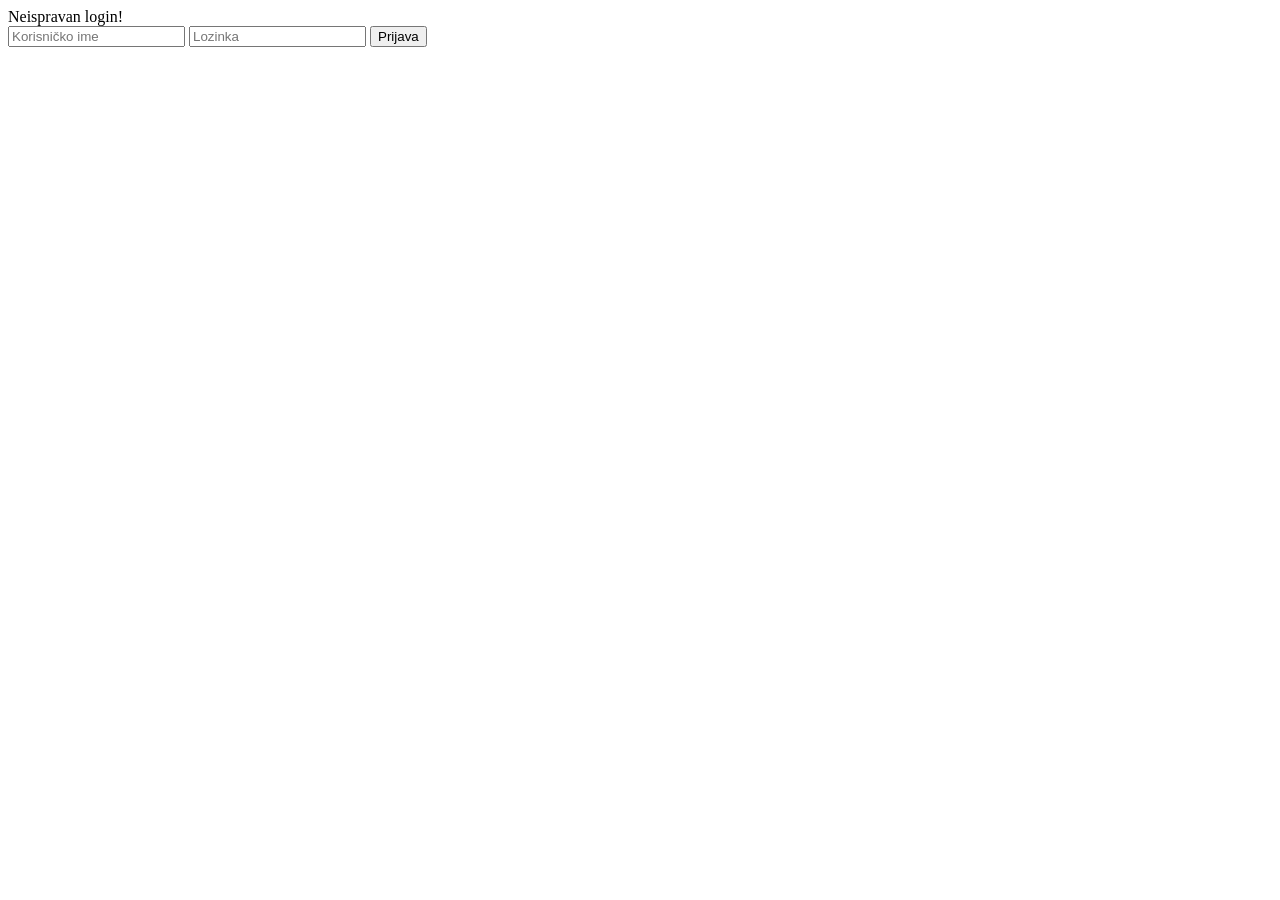
<file: src/main/webapp/login-greska.html>
<!DOCTYPE html>
<html lang="en">
<head>
    <meta charset="UTF-8">
    <title>Login Form</title>
</head>
<body>
<span>Neispravan login!</span>
<!-- src/main/webapp/login.html -->
<form method="POST" action="j_security_check">
    <input type="text"     name="j_username" placeholder="Korisničko ime"/>
    <input type="password" name="j_password" placeholder="Lozinka"/>
    <button type="submit">Prijava</button>
</form>

</body>
</html>
</file>
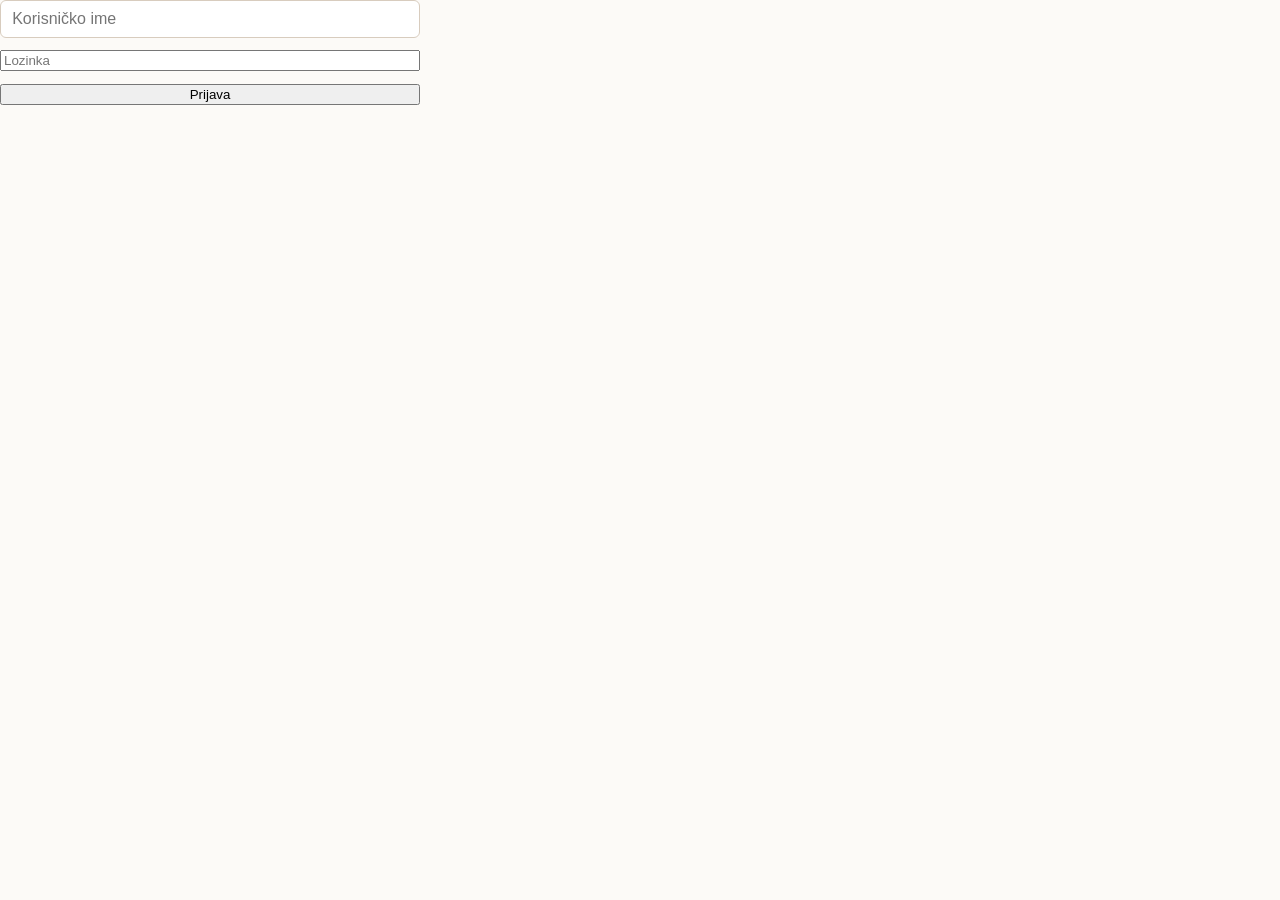
<file: src/main/webapp/login.html>
<!DOCTYPE html>
<html lang="hr" xmlns:th="http://www.thymeleaf.org">
<html lang="en">
<head>
    <meta charset="UTF-8">
    <title>Login Form</title>
    <link rel="stylesheet" th:href="@{/css/stil.css}" href="css/stil.css">
</head>
<body>
<!-- src/main/webapp/login.html -->
<div>
    <form method="POST" action="j_security_check">
        <input type="text"     name="j_username" placeholder="Korisničko ime"/>
        <input type="password" name="j_password" placeholder="Lozinka"/>
        <button type="submit">Prijava</button>
    </form>
</div>

</body>
</html>
</file>
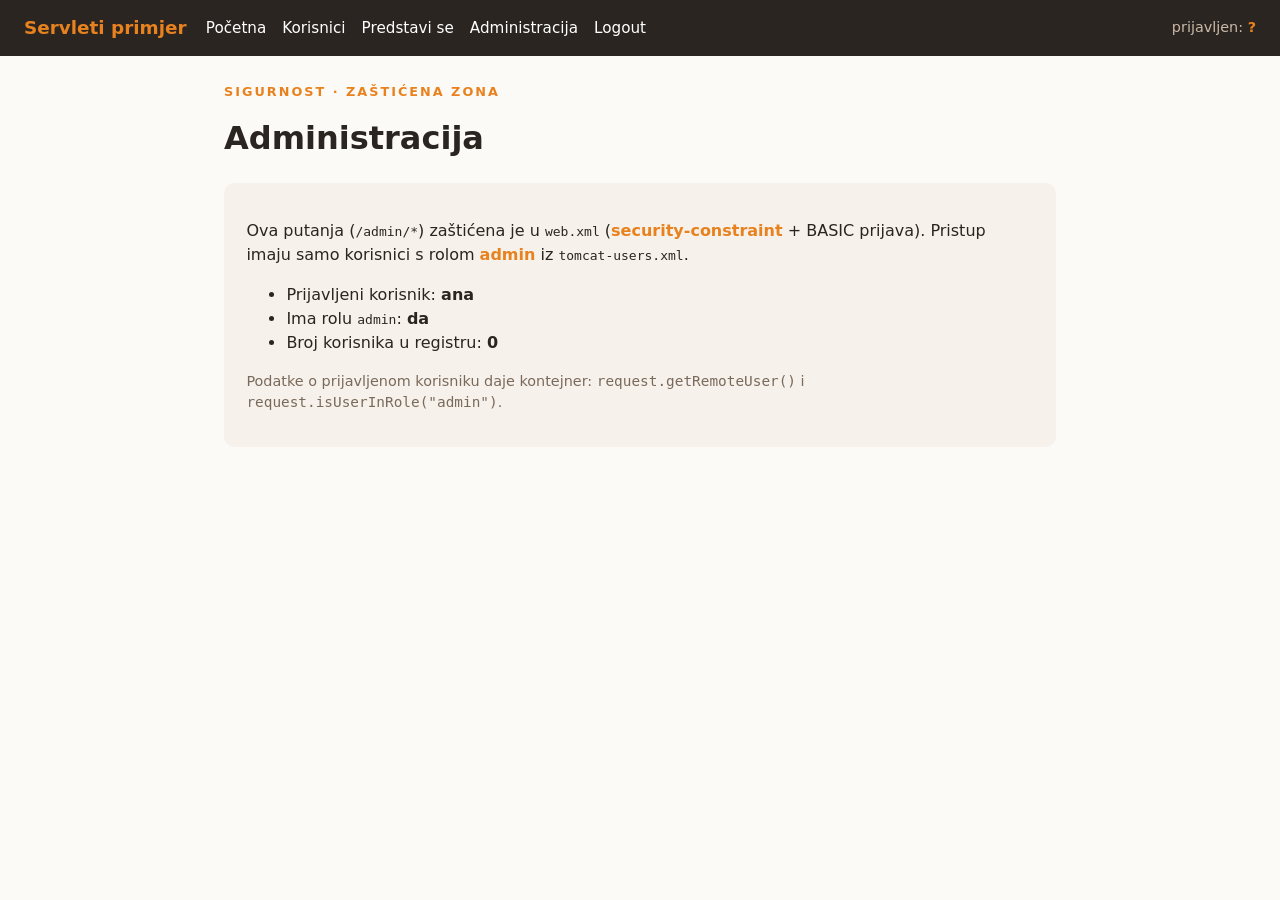
<file: src/main/webapp/WEB-INF/views/admin.html>
<!DOCTYPE html>
<html lang="hr" xmlns:th="http://www.thymeleaf.org">
<head>
    <meta charset="UTF-8">
    <title>Administracija</title>
    <link rel="stylesheet" th:href="@{/css/stil.css}" href="../../css/stil.css">
</head>
<body>
<header class="traka">
    <span class="logo">Servleti primjer</span>
    <nav>
        <a th:href="@{/pocetna}" href="#">Početna</a>
        <a th:href="@{/korisnici}" href="#">Korisnici</a>
        <a th:href="@{/predstavi-se}" href="#">Predstavi se</a>
        <a th:href="@{/admin/pregled}" href="#">Administracija</a>
        <a th:href="@{/odjava}" href="#">Logout</a>
    </nav>
    <span class="desno">
        prijavljen: <span class="naglasak" th:text="${korisnik}">?</span>
    </span>
</header>

<main>
    <p class="kicker">Sigurnost · zaštićena zona</p>
    <h1>Administracija</h1>

    <div class="kartica">
        <p>
            Ova putanja (<code>/admin/*</code>) zaštićena je u <code>web.xml</code>
            (<span class="naglasak">security-constraint</span> + BASIC prijava). Pristup imaju
            samo korisnici s rolom <span class="naglasak">admin</span> iz
            <code>tomcat-users.xml</code>.
        </p>
        <ul>
            <li>Prijavljeni korisnik: <strong th:text="${korisnik}">ana</strong></li>
            <li>Ima rolu <code>admin</code>:
                <strong th:text="${jeAdmin} ? 'da' : 'ne'">da</strong></li>
            <li>Broj korisnika u registru: <strong th:text="${brojKorisnika}">0</strong></li>
        </ul>
        <p class="napomena">
            Podatke o prijavljenom korisniku daje kontejner:
            <code>request.getRemoteUser()</code> i <code>request.isUserInRole("admin")</code>.
        </p>
    </div>
</main>
</body>
</html>
</file>
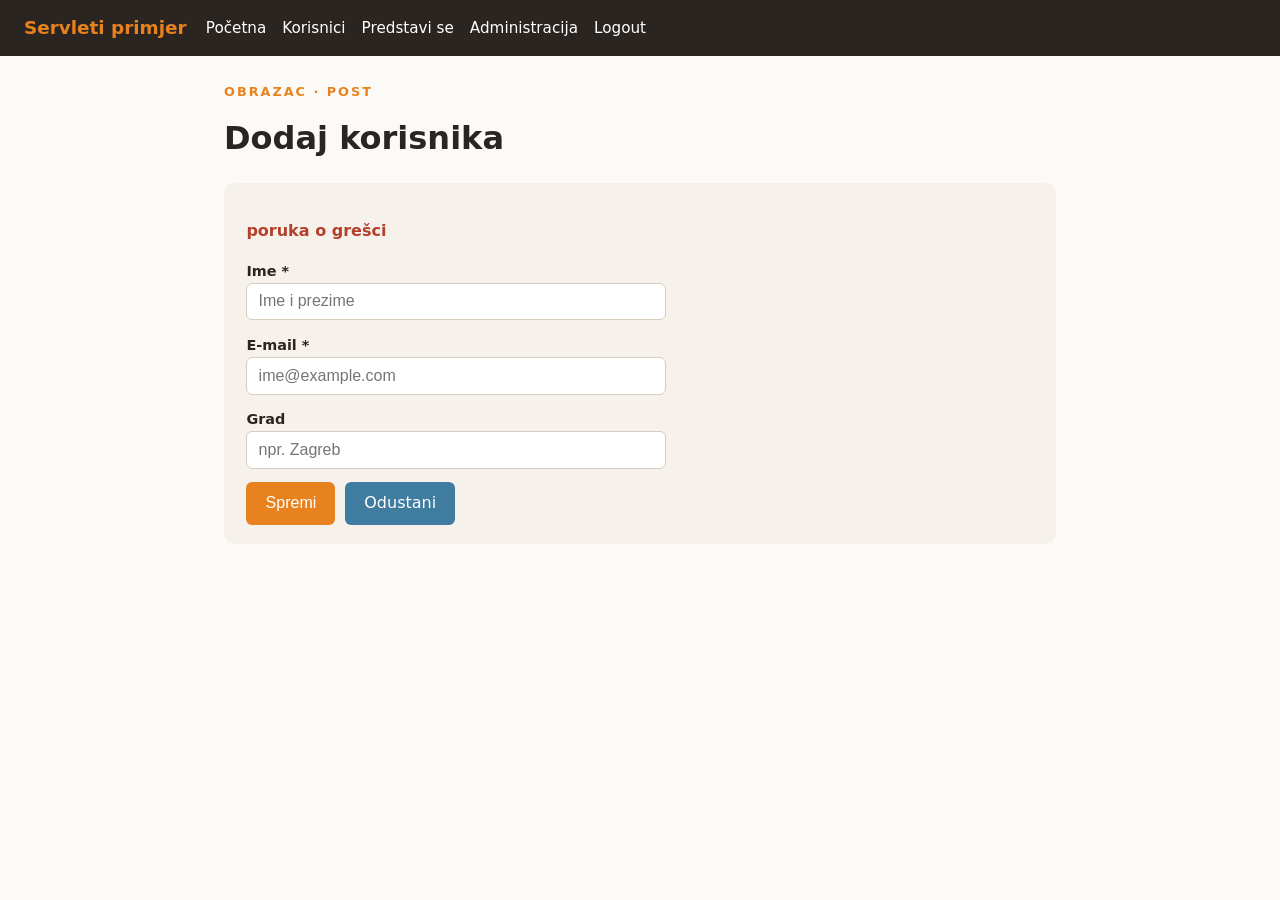
<file: src/main/webapp/WEB-INF/views/dodaj.html>
<!DOCTYPE html>
<html lang="hr" xmlns:th="http://www.thymeleaf.org">
<head>
    <meta charset="UTF-8">
    <title>Dodaj korisnika</title>
    <link rel="stylesheet" th:href="@{/css/stil.css}" href="../../css/stil.css">
</head>
<body>
<header class="traka">
    <span class="logo">Servleti primjer</span>
    <nav>
        <a th:href="@{/pocetna}" href="#">Početna</a>
        <a th:href="@{/korisnici}" href="#">Korisnici</a>
        <a th:href="@{/predstavi-se}" href="#">Predstavi se</a>
        <a th:href="@{/admin/pregled}" href="#">Administracija</a>
        <a th:href="@{/odjava}" href="#">Logout</a>
    </nav>
</header>

<main>
    <p class="kicker">Obrazac · POST</p>
    <h1>Dodaj korisnika</h1>

    <div class="kartica">
        <p class="greska" th:if="${greska}" th:text="${greska}">poruka o grešci</p>

        <!-- doPost obrađuje slanje, zatim radi redirect na /korisnici (PRG) -->
        <form th:action="@{/korisnici/dodaj}" method="post" action="#">
            <div>
                <label for="ime">Ime *</label>
                <input type="text" id="ime" name="ime" th:value="${ime}" placeholder="Ime i prezime">
            </div>
            <div>
                <label for="email">E-mail *</label>
                <input type="email" id="email" name="email" th:value="${email}" placeholder="ime@example.com">
            </div>
            <div>
                <label for="grad">Grad</label>
                <input type="text" id="grad" name="grad" th:value="${grad}" placeholder="npr. Zagreb">
            </div>
            <div style="display:flex; gap:0.6rem;">
                <button type="submit" class="gumb">Spremi</button>
                <a th:href="@{/korisnici}" href="#" class="gumb sekundarni">Odustani</a>
            </div>
        </form>
    </div>
</main>
</body>
</html>
</file>
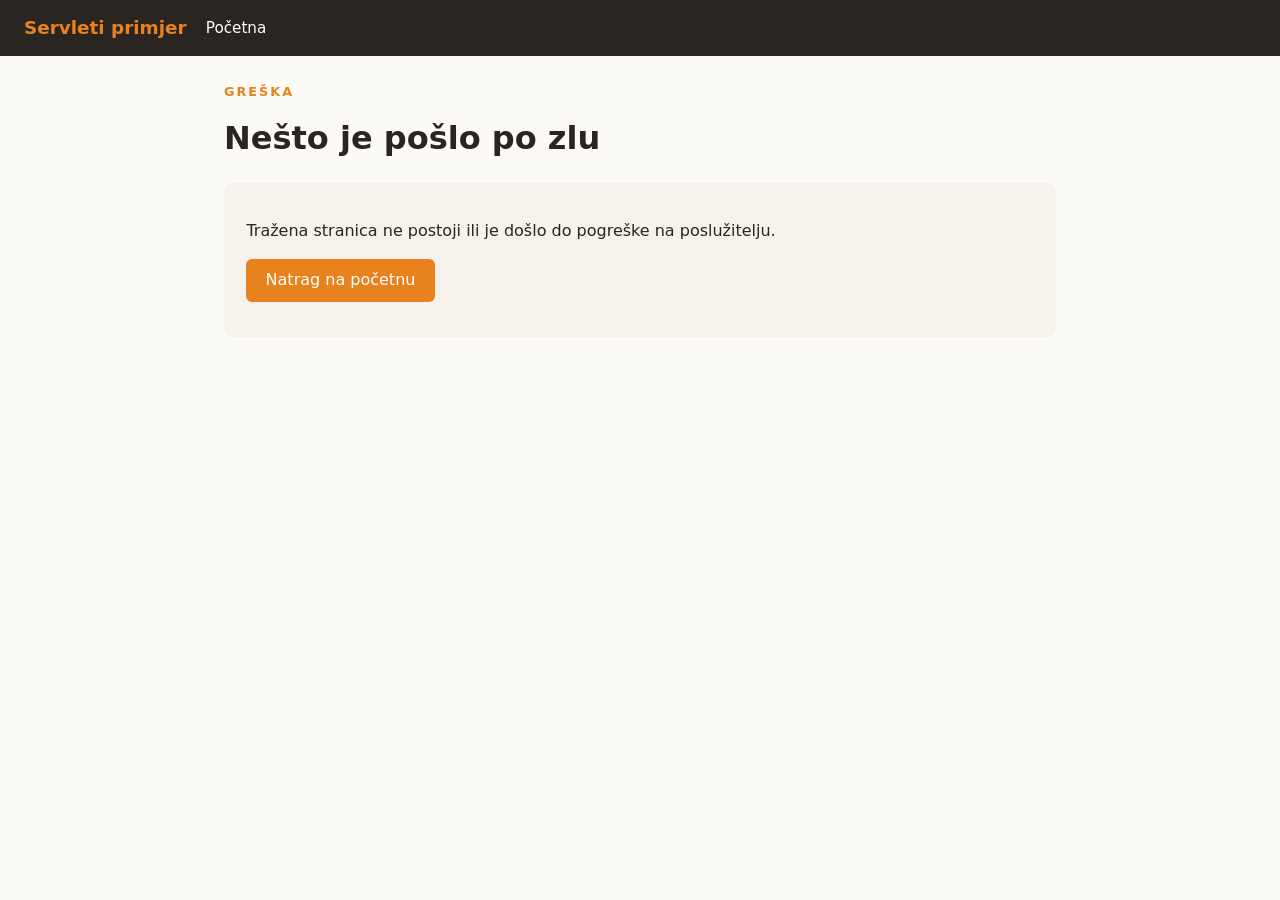
<file: src/main/webapp/WEB-INF/views/greska.html>
<!DOCTYPE html>
<html lang="hr" xmlns:th="http://www.thymeleaf.org">
<head>
    <meta charset="UTF-8">
    <title>Greška</title>
    <link rel="stylesheet" th:href="@{/css/stil.css}" href="../../css/stil.css">
</head>
<body>
<header class="traka">
    <span class="logo">Servleti primjer</span>
    <nav>
        <a th:href="@{/pocetna}" href="#">Početna</a>
    </nav>
</header>

<main>
    <p class="kicker">Greška</p>
    <h1>Nešto je pošlo po zlu</h1>
    <div class="kartica">
        <p>Tražena stranica ne postoji ili je došlo do pogreške na poslužitelju.</p>
        <p><a th:href="@{/pocetna}" href="#" class="gumb">Natrag na početnu</a></p>
    </div>
</main>
</body>
</html>
</file>
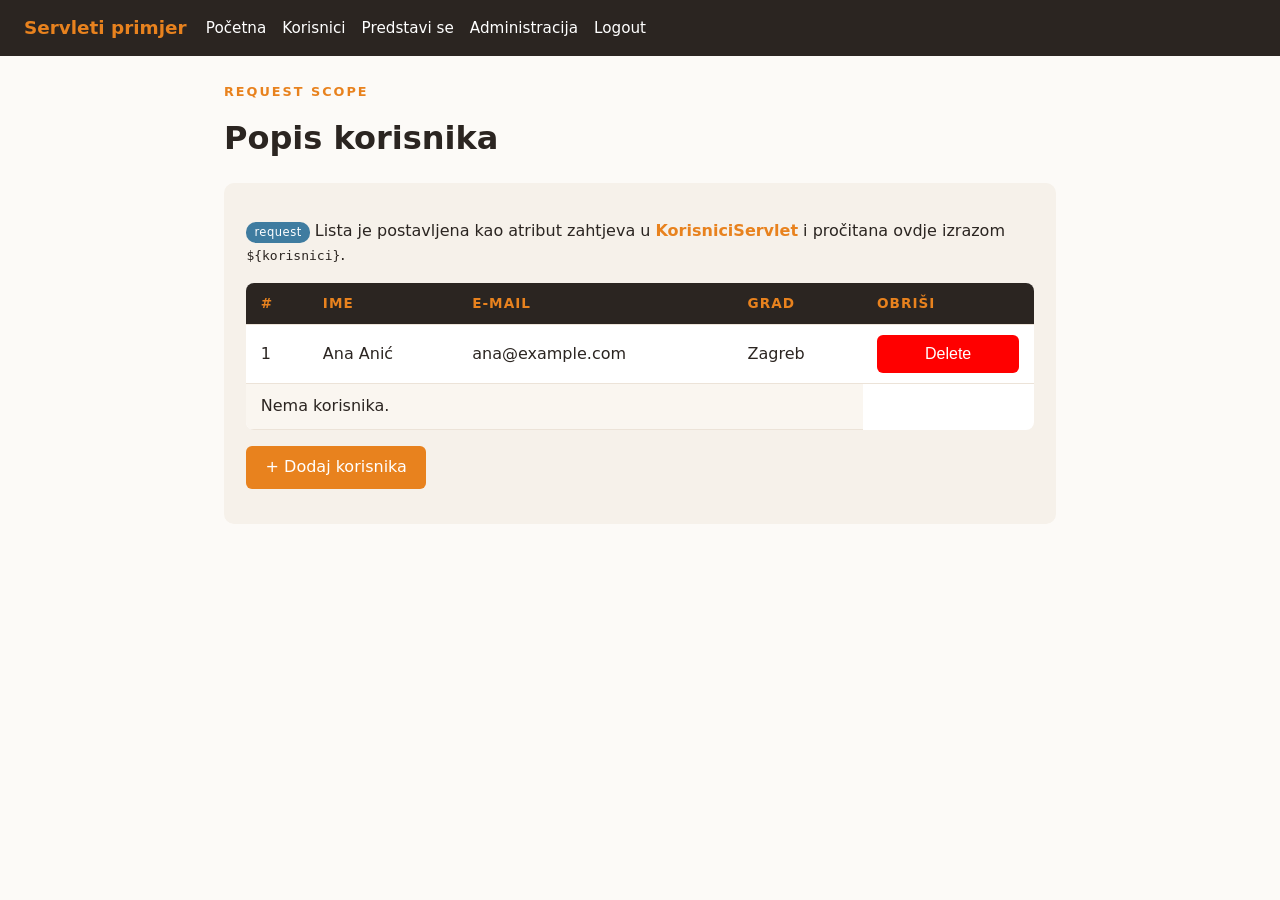
<file: src/main/webapp/WEB-INF/views/korisnici.html>
<!DOCTYPE html>
<html lang="hr" xmlns:th="http://www.thymeleaf.org">
<head>
    <meta charset="UTF-8">
    <title>Korisnici</title>
    <link rel="stylesheet" th:href="@{/css/stil.css}" href="../../css/stil.css">
</head>
<body>
<header class="traka">
    <span class="logo">Servleti primjer</span>
    <nav>
        <a th:href="@{/pocetna}" href="#">Početna</a>
        <a th:href="@{/korisnici}" href="#">Korisnici</a>
        <a th:href="@{/predstavi-se}" href="#">Predstavi se</a>
        <a th:href="@{/admin/pregled}" href="#">Administracija</a>
        <a th:href="@{/odjava}" href="#">Logout</a>
    </nav>
</header>

<main>
    <p class="kicker">Request scope</p>
    <h1>Popis korisnika</h1>

    <div class="kartica">
        <p>
            <span class="scope-tag">request</span>
            Lista je postavljena kao atribut zahtjeva u
            <span class="naglasak">KorisniciServlet</span> i pročitana ovdje izrazom
            <code>${korisnici}</code>.
        </p>

        <table>
            <thead>
            <tr>
                <th>#</th>
                <th>Ime</th>
                <th>E-mail</th>
                <th>Grad</th>
                <th th:if="${userRole == 'admin'}">
                    Obriši
                </th>
            </tr>
            </thead>
            <tbody>
            <!-- th:each: petlja po kolekciji iz request scopea -->
            <tr th:each="k : ${korisnici}">
                <td th:text="${k.id}">1</td>
                <td th:text="${k.ime}">Ana Anić</td>
                <td th:text="${k.email}">ana@example.com</td>
                <td th:text="${k.grad}">Zagreb</td>
                <td th:if="${userRole == 'admin'}">
                    <form th:action="@{korisnici}" method="post" th:object="${k}">
                        <input type="hidden" th:name="id" th:value="${k.id}"/>
                        <button type="submit" value="Delete" class="obrisi-gumb">Delete</button>
                    </form>
                </td>
            </tr>
            <tr th:if="${#lists.isEmpty(korisnici)}">
                <td colspan="4">Nema korisnika.</td>
            </tr>
            </tbody>
        </table>

        <p style="margin-top:1rem">
            <a th:href="@{/korisnici/dodaj}" href="#" class="gumb">+ Dodaj korisnika</a>
        </p>
    </div>
</main>
</body>
</html>
</file>
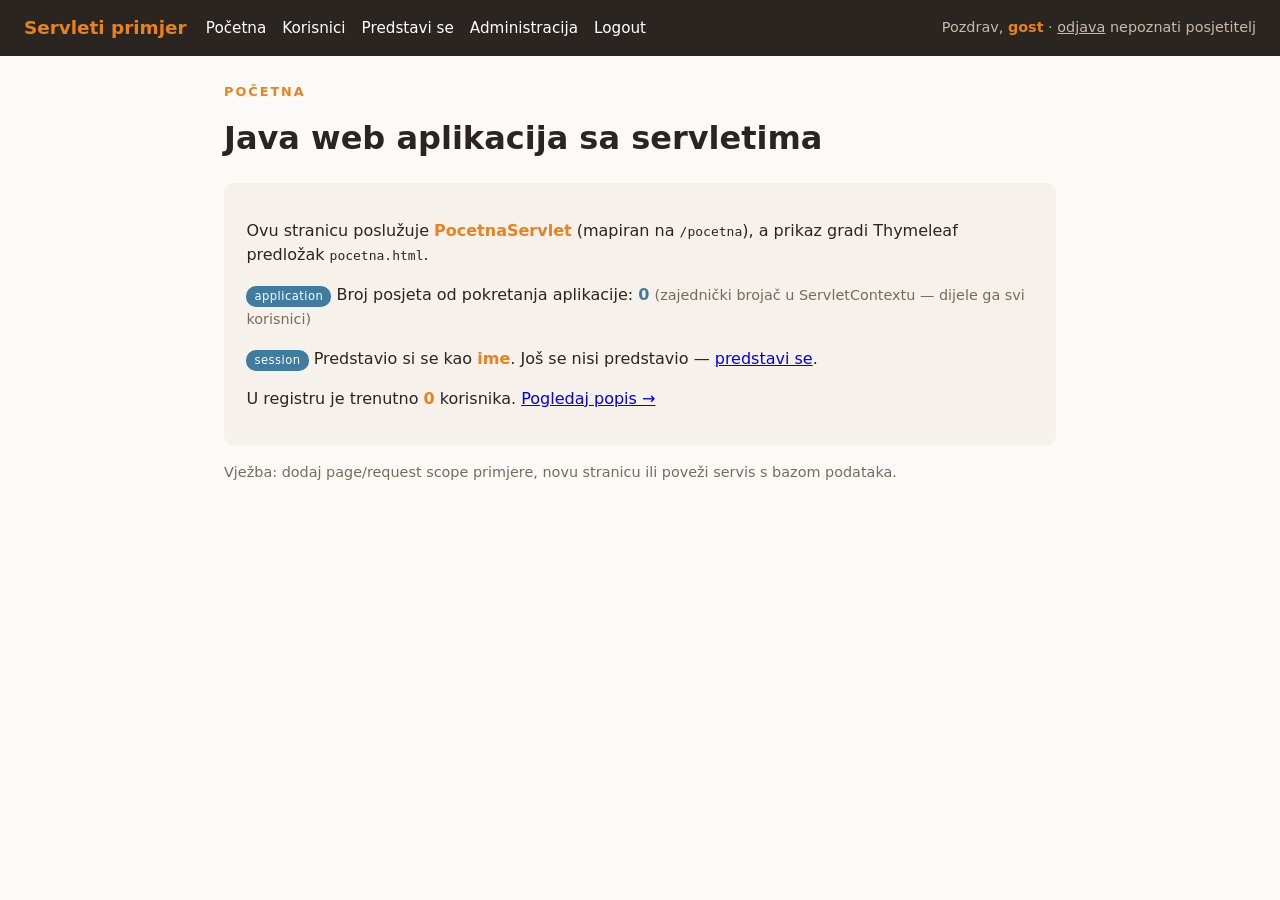
<file: src/main/webapp/WEB-INF/views/pocetna.html>
<!DOCTYPE html>
<html lang="hr" xmlns:th="http://www.thymeleaf.org">
<head>
    <meta charset="UTF-8">
    <title>Početna — Servleti web primjer</title>
    <link rel="stylesheet" th:href="@{/css/stil.css}" href="../../css/stil.css">
</head>
<body>
<header class="traka">
    <span class="logo">Servleti primjer</span>
    <nav>
        <a th:href="@{/pocetna}" href="#">Početna</a>
        <a th:href="@{/korisnici}" href="#">Korisnici</a>
        <a th:href="@{/predstavi-se}" href="#">Predstavi se</a>
        <a th:href="@{/admin/pregled}" href="#">Administracija</a>
        <a th:href="@{/odjava}" href="#">Logout</a>
    </nav>
    <span class="desno">
        <span th:if="${posjetitelj}">
            Pozdrav, <span class="naglasak" th:text="${posjetitelj}">gost</span> ·
            <a th:href="@{/odjava}" href="#" style="color:#cbb9a8">odjava</a>
        </span>
        <span th:unless="${posjetitelj}">nepoznati posjetitelj</span>
    </span>
</header>

<main>
    <p class="kicker">Početna</p>
    <h1>Java web aplikacija sa servletima</h1>

    <div class="kartica">
        <p>
            Ovu stranicu poslužuje <span class="naglasak">PocetnaServlet</span>
            (mapiran na <code>/pocetna</code>), a prikaz gradi Thymeleaf predložak
            <code>pocetna.html</code>.
        </p>
        <p>
            <span class="scope-tag">application</span>
            Broj posjeta od pokretanja aplikacije:
            <span class="posjeti" th:text="${posjeti}">0</span>
            <span class="napomena">(zajednički brojač u ServletContextu — dijele ga svi korisnici)</span>
        </p>
        <p>
            <span class="scope-tag">session</span>
            <span th:if="${posjetitelj}">
                Predstavio si se kao <span class="naglasak" th:text="${posjetitelj}">ime</span>.
            </span>
            <span th:unless="${posjetitelj}">
                Još se nisi predstavio — <a th:href="@{/predstavi-se}" href="#">predstavi se</a>.
            </span>
        </p>
        <p>
            U registru je trenutno
            <span class="naglasak" th:text="${brojKorisnika}">0</span> korisnika.
            <a th:href="@{/korisnici}" href="#">Pogledaj popis →</a>
        </p>
    </div>

    <p class="napomena">
        Vježba: dodaj page/request scope primjere, novu stranicu ili poveži servis s bazom podataka.
    </p>
</main>
</body>
</html>
</file>
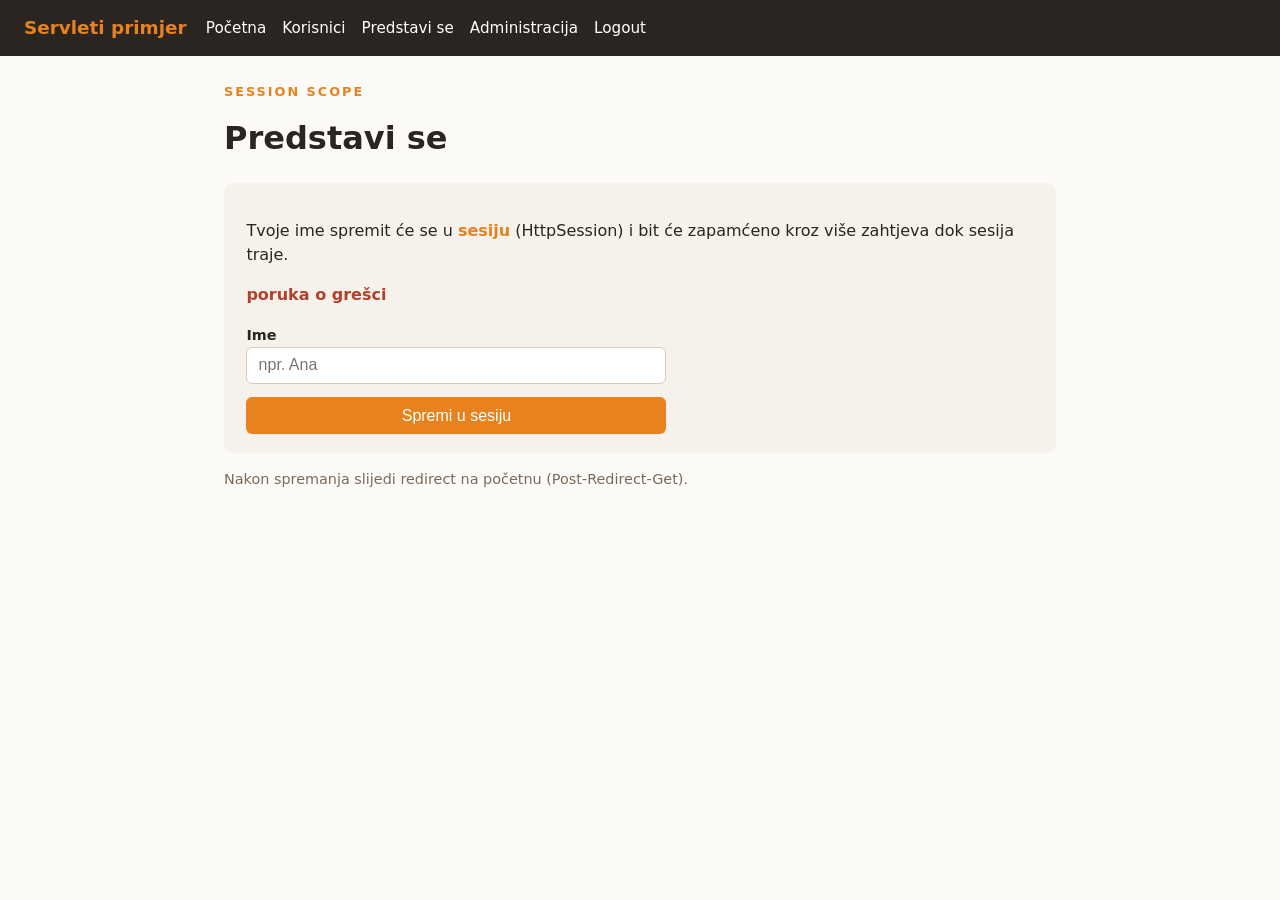
<file: src/main/webapp/WEB-INF/views/predstavi-se.html>
<!DOCTYPE html>
<html lang="hr" xmlns:th="http://www.thymeleaf.org">
<head>
    <meta charset="UTF-8">
    <title>Predstavi se</title>
    <link rel="stylesheet" th:href="@{/css/stil.css}" href="../../css/stil.css">
</head>
<body>
<header class="traka">
    <span class="logo">Servleti primjer</span>
    <nav>
        <a th:href="@{/pocetna}" href="#">Početna</a>
        <a th:href="@{/korisnici}" href="#">Korisnici</a>
        <a th:href="@{/predstavi-se}" href="#">Predstavi se</a>
        <a th:href="@{/admin/pregled}" href="#">Administracija</a>
        <a th:href="@{/odjava}" href="#">Logout</a>
    </nav>
</header>

<main>
    <p class="kicker">Session scope</p>
    <h1>Predstavi se</h1>

    <div class="kartica">
        <p>
            Tvoje ime spremit će se u <span class="naglasak">sesiju</span> (HttpSession) i
            bit će zapamćeno kroz više zahtjeva dok sesija traje.
        </p>

        <p class="greska" th:if="${greska}" th:text="${greska}">poruka o grešci</p>

        <!-- obrazac šalje POST na isti URL (/predstavi-se) -->
        <form th:action="@{/predstavi-se}" method="post" action="#">
            <div>
                <label for="ime">Ime</label>
                <input type="text" id="ime" name="ime" placeholder="npr. Ana">
            </div>
            <button type="submit" class="gumb">Spremi u sesiju</button>
        </form>
    </div>

    <p class="napomena">Nakon spremanja slijedi redirect na početnu (Post-Redirect-Get).</p>
</main>
</body>
</html>
</file>
<file: src/main/webapp/css/stil.css>
:root {
    --amber: #E8821E;
    --steel: #3F7CA0;
    --ink: #2B2521;
    --muted: #7A6A5C;
    --card: #F6F1EA;
    --bg: #FCFAF7;
    --red: #FF0000
}

* { box-sizing: border-box; }

body {
    font-family: "Segoe UI", Calibri, system-ui, sans-serif;
    color: var(--ink);
    background: var(--bg);
    margin: 0;
    line-height: 1.5;
}

header.traka {
    background: var(--ink);
    color: #fff;
    padding: 0.9rem 1.5rem;
    display: flex;
    align-items: center;
    gap: 1.2rem;
    flex-wrap: wrap;
}

header.traka .logo { font-weight: 700; color: var(--amber); font-size: 1.15rem; }
header.traka nav { display: flex; gap: 1rem; flex-wrap: wrap; }
header.traka nav a { color: #fff; text-decoration: none; font-size: 0.95rem; }
header.traka nav a:hover { color: var(--amber); }
header.traka .desno { margin-left: auto; font-size: 0.9rem; color: #cbb9a8; }

main {
    max-width: 880px;
    margin: 1.6rem auto;
    padding: 0 1.5rem;
}

h1 { color: var(--ink); margin-top: 0; }
.kicker { color: var(--amber); font-weight: 700; letter-spacing: 2px; font-size: 0.8rem; text-transform: uppercase; }

.kartica {
    background: var(--card);
    border-radius: 10px;
    padding: 1.2rem 1.4rem;
    margin: 1rem 0;
}

table { width: 100%; border-collapse: collapse; background: #fff; border-radius: 8px; overflow: hidden; }
th, td { padding: 0.65rem 0.9rem; text-align: left; border-bottom: 1px solid #ece3d8; }
th { background: var(--ink); color: var(--amber); font-size: 0.85rem; text-transform: uppercase; letter-spacing: 1px; }
tr:nth-child(even) td { background: #faf6f0; }

form { display: grid; gap: 0.8rem; max-width: 420px; }
label { font-weight: 600; font-size: 0.9rem; }
input[type=text], input[type=email] {
    width: 100%; padding: 0.55rem 0.7rem; border: 1px solid #d8ccbe; border-radius: 6px; font-size: 1rem;
}
.gumb {
    display: inline-block; background: var(--amber); color: #fff; border: none;
    padding: 0.6rem 1.2rem; border-radius: 6px; font-size: 1rem; cursor: pointer; text-decoration: none;
}
.gumb.sekundarni { background: var(--steel); }
.gumb:hover { filter: brightness(1.07); }

.obrisi-gumb {
    display: inline-block; background: var(--red); color: #fff; border: none;
    padding: 0.6rem 1.2rem; border-radius: 6px; font-size: 1rem; cursor: pointer; text-decoration: none;
}

.greska { color: #b3402b; font-weight: 600; }
.naglasak { color: var(--amber); font-weight: 700; }
.posjeti { color: var(--steel); font-weight: 700; }
.napomena { color: var(--muted); font-size: 0.9rem; }
.scope-tag {
    display: inline-block; background: var(--steel); color: #fff; font-size: 0.72rem;
    padding: 0.12rem 0.5rem; border-radius: 10px; letter-spacing: 0.5px;
}
</file>
